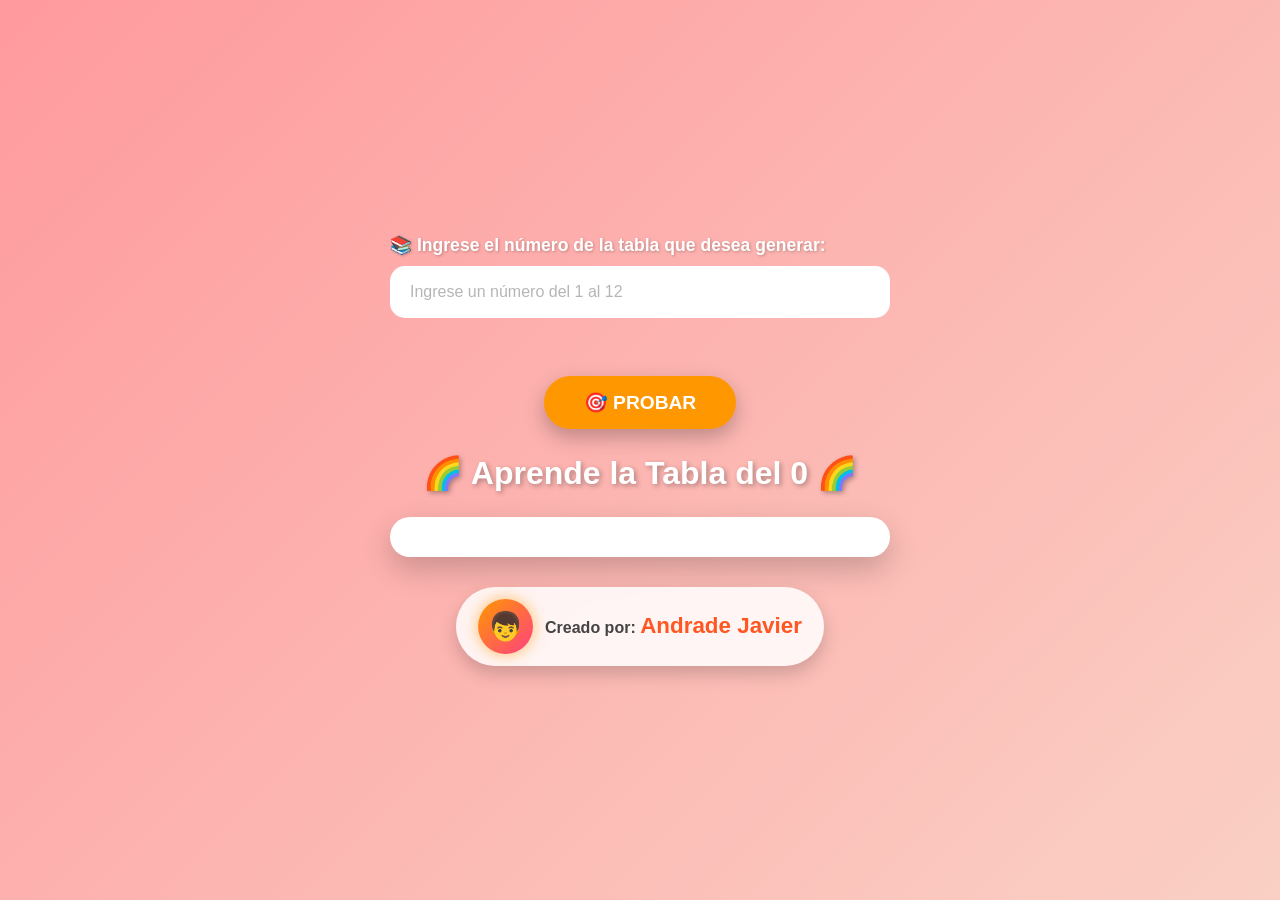
<file: tablas/index.html>
<!DOCTYPE html>
<html lang="es">
<head>
    <meta charset="UTF-8">
    <meta name="viewport" content="width=device-width, initial-scale=1.0">
    <title>Tabla de multiplicar</title>
    <link rel="stylesheet" href="multiplicar.css">
    <script src="multiplicar.js"></script>
</head>
<body>

    <div class="contenedor">
        
        <div class="grupo-input">
        <label for="txtNumeroTabla">
        📚 Ingrese el número de la tabla que desea generar:
        </label>
        <input
        type="number"
        id="txtNumeroTabla"
        placeholder="Ingrese un número del 1 al 12"
        required/>
        <span class="mensaje-error" id="errorNumeroTabla"></span>

</div>

        <button class="btn-probar" onclick="generarTablas()">🎯 PROBAR</button>

        <h1 id="txtTitiulo">🌈 Aprende la Tabla del 0 🌈</h1>

        <div class="tarjeta" id="contenedor"></div>

        <footer class="pie-pagina">

    <div class="autor">

        <div class="avatar">
            👦
        </div>

        <span>Creado por: <strong>Andrade Javier</strong></span>

    </div>

</footer>

    </div>
    

</body>
</html>
</file>
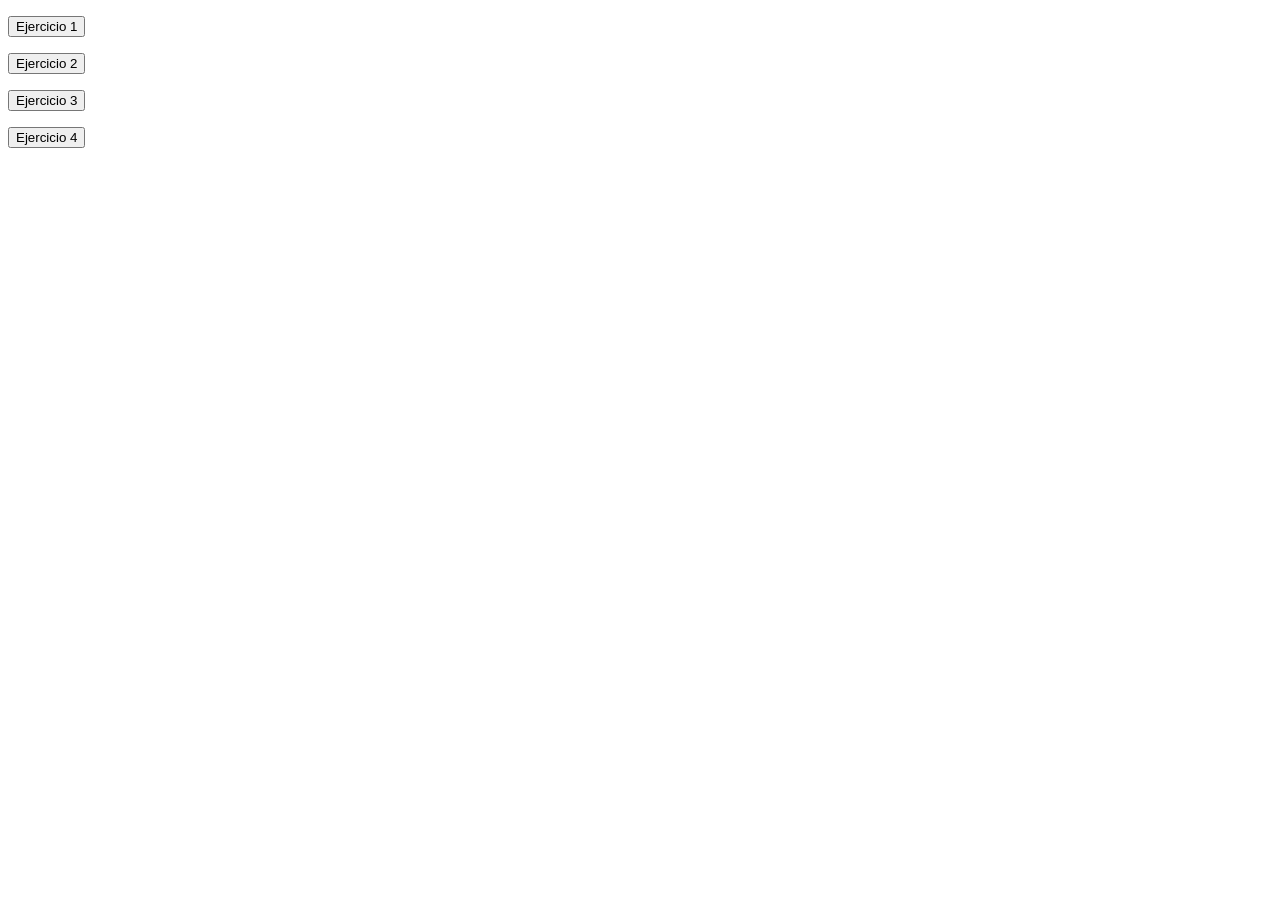
<file: ejercicios_for.html>
<!DOCTYPE html>
<html lang="en">
<head>
    <meta charset="UTF-8">
    <meta name="viewport" content="width=device-width, initial-scale=1.0">
    <title>CICLO FOR</title>
    <script src="ejercicios_for.js"></script>
</head>
<body>
    <div>
        <p><button type="button" onclick="ejecutar(1)">Ejercicio 1</button></p>
        <p><button type="button" onclick="ejecutar(2)">Ejercicio 2</button></p>
        <p><button type="button" onclick="ejecutar(3)">Ejercicio 3</button></p>
        <p><button type="button" onclick="ejecutar(4)">Ejercicio 4</button></p>
    </div>
</body>
</html>
</file>
<file: tablas/multiplicar.css>
*{
    margin:0;
    padding:0;
    box-sizing:border-box;
}

body{
    font-family:Arial, Helvetica, sans-serif;
    min-height:100vh;
    display:flex;
    justify-content:center;
    align-items:center;
    padding:20px;
    background:linear-gradient(135deg,#ff9a9e,#fad0c4,#fbc2eb,#a1c4fd,#c2ffd8);
    background-size:400% 400%;
    animation:fondo 10s ease infinite;
}

@keyframes fondo{
    0%{
        background-position:0% 50%;
    }
    50%{
        background-position:100% 50%;
    }
    100%{
        background-position:0% 50%;
    }
}

.contenedor{
    width:100%;
    max-width:500px;
    text-align:center;
}

.btn-probar{
    background:#ff9800;
    color:white;
    border:none;
    padding:15px 40px;
    border-radius:40px;
    font-size:1.2rem;
    font-weight:bold;
    cursor:pointer;
    margin-bottom:25px;
    box-shadow:0 8px 20px rgba(0,0,0,.25);
    animation:rebote 1.5s infinite;
    transition:.3s;
}

.btn-probar:hover{
    transform:scale(1.1);
    background:#ff5722;
}

@keyframes rebote{

    0%,100%{
        transform:translateY(0);
    }

    50%{
        transform:translateY(-10px);
    }

}

h1{
    color:white;
    margin-bottom:25px;
    text-shadow:2px 2px 5px rgba(0,0,0,.3);
    animation:aparecer 1s;
}

@keyframes aparecer{

    from{
        opacity:0;
        transform:translateY(-30px);
    }

    to{
        opacity:1;
        transform:translateY(0);
    }

}

.tarjeta{

    background:white;
    border-radius:25px;
    padding:20px;
    box-shadow:0 12px 30px rgba(0,0,0,.2);

}

.fila{

    display:flex;
    justify-content:space-between;
    align-items:center;
    margin:12px 0;
    padding:14px;
    border-radius:15px;
    background:linear-gradient(90deg,#6dd5fa,#2980b9);
    color:white;
    font-size:1.2rem;
    font-weight:bold;
    transition:.3s;

}

.fila:hover{

    transform:scale(1.05) rotate(-1deg);
    background:linear-gradient(90deg,#ffb347,#ffcc33);

}

strong{

    font-size:1.4rem;
    color:#fff200;

}

/*==========================
    PIE DE PÁGINA
==========================*/

.pie-pagina{

    width:100%;
    margin-top:30px;
    display:flex;
    justify-content:center;

}

.autor{

    display:flex;
    align-items:center;
    gap:12px;
    padding:12px 22px;
    background:rgba(255,255,255,.85);
    border-radius:50px;
    box-shadow:0 8px 18px rgba(0,0,0,.18);
    backdrop-filter:blur(6px);

    animation:flotar 3s ease-in-out infinite;

}

.avatar{

    width:55px;
    height:55px;
    border-radius:50%;
    background:linear-gradient(135deg,#ff9800,#ff4081);
    display:flex;
    justify-content:center;
    align-items:center;
    font-size:28px;
    color:#fff;
    box-shadow:0 0 15px rgba(255,152,0,.6);

}

.autor span{

    font-size:1rem;
    font-weight:bold;
    color:#444;

}

.autor strong{

    color:#ff5722;

}

@keyframes flotar{

    0%{
        transform:translateY(0px);
    }

    50%{
        transform:translateY(-6px);
    }

    100%{
        transform:translateY(0px);
    }

}

/* Responsive */

@media(max-width:600px){

    .autor{

        width:95%;
        justify-content:center;
        text-align:center;
        padding:10px 15px;

    }

    .avatar{

        width:45px;
        height:45px;
        font-size:22px;

    }

    .autor span{

        font-size:.9rem;

    }

}

@media (max-width:600px){

    h1{
        font-size:1.8rem;
    }

    .fila{
        font-size:1rem;
        padding:12px;
    }

    .btn-probar{
        width:100%;
        font-size:1.1rem;
    }

}

/*==========================
        INPUT TABLA
==========================*/

.grupo-input{

    display:flex;
    flex-direction:column;
    margin-bottom:30px;
    text-align:left;

}

.grupo-input label{

    color:#ffffff;
    font-size:1.1rem;
    font-weight:bold;
    margin-bottom:10px;
    text-shadow:1px 1px 3px rgba(0,0,0,.25);

}

/*==============================
    INPUT - ESTADO NORMAL
===============================*/

#txtNumeroTabla{

    width:100%;
    padding:15px 18px;
    font-size:1rem;
    border:2px solid transparent;
    border-radius:15px;
    outline:none;

    transition:
        border-color .3s ease,
        box-shadow .3s ease,
        transform .2s ease;

}

/* Placeholder */

#txtNumeroTabla::placeholder{

    color:#8f8f8f;
    opacity:.65;

}

/* Al hacer clic */

#txtNumeroTabla:focus{

    transform:scale(1.01);

}

/*==============================
      INPUT VÁLIDO
===============================*/

.input-correcto{

    border-color:#2ecc71 !important;

    box-shadow:
        0 0 8px rgba(46,204,113,.45),
        0 0 18px rgba(46,204,113,.30);

}

/*==============================
      INPUT INVÁLIDO
===============================*/

.input-error{

    border-color:#e74c3c !important;

    box-shadow:
        0 0 8px rgba(231,76,60,.45),
        0 0 18px rgba(231,76,60,.30);

}

/*==============================
      MENSAJE DE ERROR
===============================*/

.mensaje-error{

    display:block;
    min-height:20px;

    margin-top:8px;
    margin-left:4px;

    color:#d63031;
    font-size:.90rem;
    font-style:italic;
    font-weight:500;

    opacity:0;
    transform:translateY(-5px);

    transition:
        opacity .35s ease,
        transform .35s ease;

}

/* Mostrar mensaje */

.mostrar-error{

    opacity:1;
    transform:translateY(0);

}
</file>
